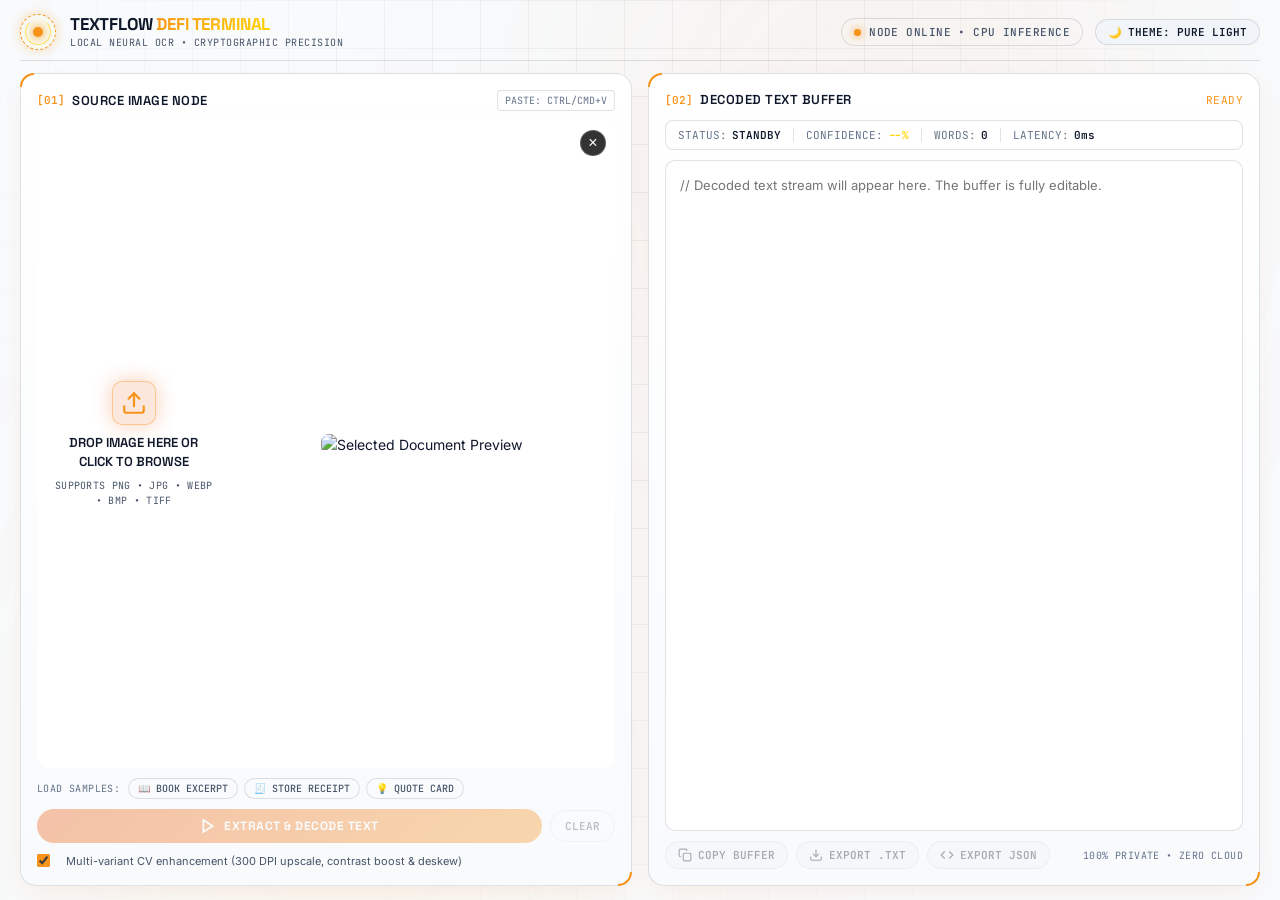
<file: static/index.html>
<!DOCTYPE html>
<html lang="en" data-theme="dark">
<head>
  <meta charset="UTF-8">
  <meta name="viewport" content="width=device-width, initial-scale=1.0">
  <title>TextFlow • Bitcoin DeFi OCR Terminal</title>
  <meta name="description" content="Local Machine Learning OCR system with Bitcoin DeFi aesthetic. Zero cloud AI, 100% private.">
  <link rel="preconnect" href="https://fonts.googleapis.com">
  <link rel="preconnect" href="https://fonts.gstatic.com" crossorigin>
  <link href="https://fonts.googleapis.com/css2?family=Inter:wght@400;500;600;700&family=JetBrains+Mono:wght@400;500;600&family=Space+Grotesk:wght@500;600;700&display=swap" rel="stylesheet">
  <link rel="stylesheet" href="/static/style.css">
  <script>
    (function () {
      var saved = localStorage.getItem('theme');
      var theme = saved || (window.matchMedia('(prefers-color-scheme: light)').matches ? 'light' : 'dark');
      document.documentElement.setAttribute('data-theme', theme);
    })();
  </script>
</head>
<body>
  <!-- Ambient Textured Void & Energy Fields -->
  <div class="textured-void" aria-hidden="true">
    <div class="network-grid"></div>
    <div class="energy-orb energy-orb-1"></div>
    <div class="energy-orb energy-orb-2"></div>
  </div>

  <div class="page-container">
    <!-- Top Navigation Bar -->
    <header class="app-header">
      <div class="header-left">
        <!-- Spinning Mini Orbital Node -->
        <div class="mini-orbital-node" aria-hidden="true">
          <div class="orbit-ring-outer"></div>
          <div class="orbit-ring-inner"></div>
          <div class="orbit-core"></div>
        </div>
        <div class="brand-title-wrap">
          <h1 class="brand-title">TEXTFLOW <span class="gradient-text">DEFI TERMINAL</span></h1>
          <p class="brand-subtitle">LOCAL NEURAL OCR &bull; CRYPTOGRAPHIC PRECISION</p>
        </div>
      </div>

      <div class="header-right">
        <!-- Live Node Telemetry Badge -->
        <div class="telemetry-badge">
          <span class="pulsing-beacon"></span>
          <span class="badge-text">NODE ONLINE &bull; CPU INFERENCE</span>
        </div>

        <!-- Theme Toggle Button (Black / White) -->
        <button id="themeBtn" class="theme-toggle-btn" type="button" aria-label="Toggle theme">
          <span class="theme-icon" id="themeIcon">☀️</span>
          <span id="themeLabel">THEME: TRUE VOID</span>
        </button>
      </div>
    </header>

    <!-- Main Workspace (Dual Block Terminal) -->
    <main class="workspace-grid">
      <!-- BLOCK 01: SOURCE INPUT NODE -->
      <section class="block-card input-block" aria-label="Input Image Node">
        <!-- Corner Accent Brackets -->
        <div class="corner-bracket corner-tl"></div>
        <div class="corner-bracket corner-br"></div>

        <div class="block-header">
          <div class="block-label">
            <span class="block-idx">[01]</span>
            <h2>SOURCE IMAGE NODE</h2>
          </div>
          <span class="shortcut-tag">PASTE: CTRL/CMD+V</span>
        </div>

        <!-- Interactive Drag & Drop Area -->
        <div class="drop-area" id="dropZone" tabindex="0" role="button" aria-label="Upload image">
          <input type="file" id="fileInput" accept="image/*" class="sr-only">
          
          <div id="dropPrompt" class="drop-prompt-content">
            <div class="holographic-node-icon">
              <svg width="26" height="26" viewBox="0 0 24 24" fill="none" stroke="currentColor" stroke-width="2" stroke-linecap="round" stroke-linejoin="round">
                <path d="M21 15v4a2 2 0 0 1-2 2H5a2 2 0 0 1-2-2v-4"/>
                <polyline points="17 8 12 3 7 8"/>
                <line x1="12" y1="3" x2="12" y2="15"/>
              </svg>
            </div>
            <p class="drop-headline">DROP IMAGE HERE OR CLICK TO BROWSE</p>
            <p class="drop-subtext">SUPPORTS PNG &bull; JPG &bull; WEBP &bull; BMP &bull; TIFF</p>
          </div>

          <div id="previewContainer" class="preview-container" hidden>
            <img id="imagePreview" alt="Selected Document Preview" class="preview-img">
            <button id="removeImgBtn" class="btn-icon-remove" type="button" title="Remove Image">&times;</button>
          </div>
        </div>

        <!-- Sample Loader Row -->
        <div class="samples-dock">
          <span class="dock-label">LOAD SAMPLES:</span>
          <button class="pill-sample-btn" type="button" data-sample="/samples/book_page.png">📖 BOOK EXCERPT</button>
          <button class="pill-sample-btn" type="button" data-sample="/samples/receipt.png">🧾 STORE RECEIPT</button>
          <button class="pill-sample-btn" type="button" data-sample="/samples/quote_card.png">💡 QUOTE CARD</button>
        </div>

        <!-- Controls Row -->
        <div class="actions-dock">
          <button id="processBtn" class="pill-cta-primary" type="button" disabled>
            <svg class="cta-icon" width="16" height="16" viewBox="0 0 24 24" fill="none" stroke="currentColor" stroke-width="2.5">
              <polygon points="5 3 19 12 5 21 5 3"/>
            </svg>
            <span id="processBtnText">EXTRACT &amp; DECODE TEXT</span>
          </button>

          <button id="clearBtn" class="pill-btn-outline" type="button" disabled>
            CLEAR
          </button>
        </div>

        <!-- Preprocessing Option Toggle -->
        <label class="toggle-option">
          <input type="checkbox" id="cvPreprocessing" checked>
          <span class="custom-checkbox"></span>
          <span class="toggle-text">Multi-variant CV enhancement (300 DPI upscale, contrast boost &amp; deskew)</span>
        </label>
      </section>

      <!-- BLOCK 02: DECODED TEXT BUFFER -->
      <section class="block-card output-block" aria-label="Decoded Text Buffer">
        <!-- Corner Accent Brackets -->
        <div class="corner-bracket corner-tl"></div>
        <div class="corner-bracket corner-br"></div>

        <div class="block-header">
          <div class="block-label">
            <span class="block-idx">[02]</span>
            <h2>DECODED TEXT BUFFER</h2>
          </div>
          <span id="statusIndicator" class="status-stream" role="status">READY</span>
        </div>

        <!-- Telemetry Stats Strip -->
        <div class="telemetry-strip" id="statsStrip">
          <div class="stat-cell">
            <span class="stat-name">STATUS:</span>
            <span class="stat-data" id="statStatus">STANDBY</span>
          </div>
          <div class="stat-divider"></div>
          <div class="stat-cell">
            <span class="stat-name">CONFIDENCE:</span>
            <span class="stat-data stat-gold" id="statConfidence">--%</span>
          </div>
          <div class="stat-divider"></div>
          <div class="stat-cell">
            <span class="stat-name">WORDS:</span>
            <span class="stat-data" id="statWords">0</span>
          </div>
          <div class="stat-divider"></div>
          <div class="stat-cell">
            <span class="stat-name">LATENCY:</span>
            <span class="stat-data" id="statLatency">0ms</span>
          </div>
        </div>

        <!-- Terminal Textarea Display -->
        <div class="editor-wrap">
          <textarea id="output" spellcheck="false" placeholder="// Decoded text stream will appear here. The buffer is fully editable."></textarea>
        </div>

        <!-- Output Action Toolbar -->
        <div class="output-toolbar">
          <button id="copyBtn" class="pill-action-btn" type="button" disabled>
            <svg width="14" height="14" viewBox="0 0 24 24" fill="none" stroke="currentColor" stroke-width="2">
              <rect x="9" y="9" width="13" height="13" rx="2" ry="2"/>
              <path d="M5 15H4a2 2 0 0 1-2-2V4a2 2 0 0 1 2-2h9a2 2 0 0 1 2 2v1"/>
            </svg>
            <span>COPY BUFFER</span>
          </button>

          <button id="downloadBtn" class="pill-action-btn" type="button" disabled>
            <svg width="14" height="14" viewBox="0 0 24 24" fill="none" stroke="currentColor" stroke-width="2">
              <path d="M21 15v4a2 2 0 0 1-2 2H5a2 2 0 0 1-2-2v-4"/>
              <polyline points="7 10 12 15 17 10"/>
              <line x1="12" y1="15" x2="12" y2="3"/>
            </svg>
            <span>EXPORT .TXT</span>
          </button>

          <button id="exportJsonBtn" class="pill-action-btn" type="button" disabled>
            <svg width="14" height="14" viewBox="0 0 24 24" fill="none" stroke="currentColor" stroke-width="2">
              <polyline points="16 18 22 12 16 6"/>
              <polyline points="8 6 2 12 8 18"/>
            </svg>
            <span>EXPORT JSON</span>
          </button>

          <span class="spacer"></span>
          <span class="security-stamp">100% PRIVATE &bull; ZERO CLOUD</span>
        </div>
      </section>
    </main>
  </div>

  <script src="/static/script.js"></script>
</body>
</html>
</file>
<file: static/style.css>
/* ==========================================================================
   Design System: The "Bitcoin DeFi" Aesthetic
   Precision Engineering • Cryptographic Trust • Digital Gold
   ========================================================================== */

:root {
  /* True Void & Bitcoin Fire Tokens */
  --bg-void: #030304;
  --bg-surface: #0F1115;
  --bg-surface-elevated: #161920;
  --bg-input: rgba(7, 8, 10, 0.85);

  --text-pure: #FFFFFF;
  --text-muted: #94A3B8;
  --text-dim: #64748B;

  --border-subtle: rgba(255, 255, 255, 0.08);
  --border-hover: rgba(247, 147, 26, 0.45);
  --border-active: #F7931A;

  /* Bitcoin Brand Accents */
  --btc-orange: #F7931A;
  --btc-burnt: #EA580C;
  --btc-gold: #FFD600;

  /* Gradients */
  --grad-primary: linear-gradient(135deg, #EA580C 0%, #F7931A 100%);
  --grad-gold: linear-gradient(135deg, #F7931A 0%, #FFD600 100%);
  --grad-surface: linear-gradient(180deg, rgba(15, 17, 21, 0.92) 0%, rgba(10, 11, 14, 0.96) 100%);

  /* Luminescent Glows (Never flat black shadows) */
  --glow-orange-sm: 0 0 15px -3px rgba(234, 88, 12, 0.45);
  --glow-orange-md: 0 0 25px -5px rgba(247, 147, 26, 0.55);
  --glow-orange-lg: 0 0 35px -5px rgba(247, 147, 26, 0.7);
  --glow-gold: 0 0 20px rgba(255, 214, 0, 0.35);
  --card-elevation: 0 0 50px -10px rgba(247, 147, 26, 0.08);

  /* Typography */
  --font-heading: 'Space Grotesk', system-ui, sans-serif;
  --font-body: 'Inter', system-ui, -apple-system, sans-serif;
  --font-mono: 'JetBrains Mono', ui-monospace, monospace;

  --ease-snappy: cubic-bezier(0.16, 1, 0.3, 1);
}

/* Light Theme Overrides */
:root[data-theme="light"] {
  --bg-void: #F8FAFC;
  --bg-surface: #FFFFFF;
  --bg-surface-elevated: #F1F5F9;
  --bg-input: #FFFFFF;

  --text-pure: #0F172A;
  --text-muted: #475569;
  --text-dim: #64748B;

  --border-subtle: rgba(15, 23, 42, 0.12);
  --border-hover: rgba(247, 147, 26, 0.6);
  --card-elevation: 0 10px 30px -10px rgba(234, 88, 12, 0.12);
  --grad-surface: linear-gradient(180deg, #FFFFFF 0%, #F8FAFC 100%);
}

*, *::before, *::after {
  box-sizing: border-box;
  margin: 0;
  padding: 0;
}

html, body {
  height: 100%;
}

body {
  background-color: var(--bg-void);
  color: var(--text-pure);
  font-family: var(--font-body);
  font-size: 14px;
  line-height: 1.5;
  overflow: hidden;
  position: relative;
  -webkit-font-smoothing: antialiased;
}

/* Background Network Grid & Radial Energy Orbs */
.textured-void {
  position: fixed;
  inset: 0;
  pointer-events: none;
  z-index: 0;
  overflow: hidden;
}

.network-grid {
  position: absolute;
  inset: 0;
  background-size: 48px 48px;
  background-image:
    linear-gradient(to right, rgba(255, 255, 255, 0.035) 1px, transparent 1px),
    linear-gradient(to bottom, rgba(255, 255, 255, 0.035) 1px, transparent 1px);
  mask-image: radial-gradient(circle at 50% 35%, black 30%, transparent 85%);
  -webkit-mask-image: radial-gradient(circle at 50% 35%, black 30%, transparent 85%);
}

:root[data-theme="light"] .network-grid {
  background-image:
    linear-gradient(to right, rgba(0, 0, 0, 0.05) 1px, transparent 1px),
    linear-gradient(to bottom, rgba(0, 0, 0, 0.05) 1px, transparent 1px);
}

.energy-orb {
  position: absolute;
  border-radius: 50%;
  filter: blur(140px);
  pointer-events: none;
}

.energy-orb-1 {
  width: 500px;
  height: 500px;
  top: -120px;
  right: 12%;
  background: radial-gradient(circle, rgba(247, 147, 26, 0.14) 0%, rgba(234, 88, 12, 0.05) 60%, transparent 100%);
}

.energy-orb-2 {
  width: 550px;
  height: 550px;
  bottom: -150px;
  left: 6%;
  background: radial-gradient(circle, rgba(255, 214, 0, 0.09) 0%, rgba(247, 147, 26, 0.03) 70%, transparent 100%);
}

/* Page Frame */
.page-container {
  position: relative;
  z-index: 1;
  height: 100vh;
  max-width: 1440px;
  margin: 0 auto;
  padding: 14px 20px;
  display: flex;
  flex-direction: column;
  gap: 12px;
}

/* Header */
.app-header {
  display: flex;
  align-items: center;
  justify-content: space-between;
  padding-bottom: 10px;
  border-bottom: 1px solid var(--border-subtle);
}

.header-left {
  display: flex;
  align-items: center;
  gap: 14px;
}

/* Spinning Mini Orbital Node */
.mini-orbital-node {
  position: relative;
  width: 36px;
  height: 36px;
  display: flex;
  align-items: center;
  justify-content: center;
}

.orbit-ring-outer {
  position: absolute;
  inset: 0;
  border: 1.5px dashed var(--btc-orange);
  border-radius: 50%;
  animation: spin 10s linear infinite;
  box-shadow: 0 0 12px rgba(247, 147, 26, 0.3);
}

.orbit-ring-inner {
  position: absolute;
  inset: 5px;
  border: 1.5px solid rgba(255, 214, 0, 0.6);
  border-radius: 50%;
  border-top-color: transparent;
  animation: spin 5s linear infinite reverse;
}

.orbit-core {
  width: 10px;
  height: 10px;
  border-radius: 50%;
  background: var(--btc-orange);
  box-shadow: 0 0 10px var(--btc-orange), 0 0 20px var(--btc-gold);
}

@keyframes spin {
  to { transform: rotate(360deg); }
}

.brand-title-wrap h1 {
  font-family: var(--font-heading);
  font-size: 17px;
  font-weight: 700;
  letter-spacing: -0.01em;
  color: var(--text-pure);
  line-height: 1.2;
}

.gradient-text {
  background: var(--grad-gold);
  -webkit-background-clip: text;
  -webkit-text-fill-color: transparent;
}

.brand-subtitle {
  font-family: var(--font-mono);
  font-size: 10px;
  color: var(--text-muted);
  letter-spacing: 0.05em;
}

.header-right {
  display: flex;
  align-items: center;
  gap: 12px;
}

/* Telemetry Badge */
.telemetry-badge {
  display: inline-flex;
  align-items: center;
  gap: 8px;
  font-family: var(--font-mono);
  font-size: 11px;
  font-weight: 500;
  color: var(--text-muted);
  padding: 5px 12px;
  border-radius: 9999px;
  background: rgba(255, 255, 255, 0.03);
  border: 1px solid var(--border-subtle);
  letter-spacing: 0.04em;
}

.pulsing-beacon {
  width: 7px;
  height: 7px;
  border-radius: 50%;
  background: var(--btc-orange);
  box-shadow: 0 0 8px var(--btc-orange);
  animation: beacon-pulse 2s infinite ease-in-out;
}

@keyframes beacon-pulse {
  0%, 100% { opacity: 0.6; transform: scale(0.9); }
  50% { opacity: 1; transform: scale(1.3); box-shadow: 0 0 12px var(--btc-orange); }
}

/* Theme Toggle Button */
.theme-toggle-btn {
  font-family: var(--font-mono);
  font-size: 11px;
  font-weight: 600;
  color: var(--text-pure);
  background: var(--bg-surface-elevated);
  border: 1px solid var(--border-subtle);
  border-radius: 9999px;
  padding: 5px 12px;
  display: inline-flex;
  align-items: center;
  gap: 6px;
  cursor: pointer;
  transition: all 0.2s var(--ease-snappy);
  user-select: none;
}

.theme-toggle-btn:hover {
  border-color: var(--btc-orange);
  box-shadow: 0 0 12px rgba(247, 147, 26, 0.25);
}

/* Main Workspace Grid (Dual Cards) */
.workspace-grid {
  flex: 1;
  min-height: 0;
  display: grid;
  grid-template-columns: 1fr 1fr;
  gap: 16px;
}

/* Block Cards */
.block-card {
  position: relative;
  min-height: 0;
  display: flex;
  flex-direction: column;
  gap: 10px;
  background: var(--grad-surface);
  border: 1px solid var(--border-subtle);
  border-radius: 16px;
  padding: 16px;
  box-shadow: var(--card-elevation);
  backdrop-filter: blur(16px);
  -webkit-backdrop-filter: blur(16px);
  transition: border-color 0.3s var(--ease-snappy), box-shadow 0.3s var(--ease-snappy);
}

.block-card:hover {
  border-color: rgba(247, 147, 26, 0.3);
  box-shadow: 0 0 35px -10px rgba(247, 147, 26, 0.15);
}

/* Decorative Corner Accents */
.corner-bracket {
  position: absolute;
  width: 14px;
  height: 14px;
  pointer-events: none;
}

.corner-tl {
  top: -1px;
  left: -1px;
  border-top: 2px solid var(--btc-orange);
  border-left: 2px solid var(--btc-orange);
  border-top-left-radius: 16px;
}

.corner-br {
  bottom: -1px;
  right: -1px;
  border-bottom: 2px solid var(--btc-orange);
  border-right: 2px solid var(--btc-orange);
  border-bottom-right-radius: 16px;
}

.block-header {
  display: flex;
  align-items: center;
  justify-content: space-between;
}

.block-label {
  display: flex;
  align-items: center;
  gap: 7px;
}

.block-idx {
  font-family: var(--font-mono);
  font-size: 11px;
  font-weight: 600;
  color: var(--btc-orange);
}

.block-label h2 {
  font-family: var(--font-heading);
  font-size: 13px;
  font-weight: 600;
  letter-spacing: 0.04em;
  color: var(--text-pure);
}

.shortcut-tag {
  font-family: var(--font-mono);
  font-size: 10px;
  color: var(--text-dim);
  background: rgba(255, 255, 255, 0.04);
  padding: 2px 7px;
  border-radius: 4px;
  border: 1px solid var(--border-subtle);
}

/* Interactive Drop Area */
.drop-area {
  flex: 1;
  min-height: 0;
  display: flex;
  align-items: center;
  justify-content: center;
  border: 1px dashed rgba(255, 255, 255, 0.15);
  border-radius: 12px;
  background: var(--bg-input);
  cursor: pointer;
  position: relative;
  overflow: hidden;
  transition: all 0.25s var(--ease-snappy);
}

.drop-area:hover, .drop-area.over, .drop-area:focus-visible {
  border-color: var(--btc-orange);
  background: rgba(247, 147, 26, 0.035);
  box-shadow: inset 0 0 30px rgba(247, 147, 26, 0.08);
  outline: none;
}

.drop-prompt-content {
  display: flex;
  flex-direction: column;
  align-items: center;
  gap: 6px;
  text-align: center;
  padding: 16px;
}

.holographic-node-icon {
  width: 44px;
  height: 44px;
  border-radius: 10px;
  background: rgba(234, 88, 12, 0.14);
  border: 1px solid rgba(247, 147, 26, 0.4);
  display: flex;
  align-items: center;
  justify-content: center;
  color: var(--btc-orange);
  margin-bottom: 2px;
  box-shadow: 0 0 20px rgba(234, 88, 12, 0.3);
  transition: transform 0.25s var(--ease-snappy), box-shadow 0.25s var(--ease-snappy);
}

.drop-area:hover .holographic-node-icon {
  transform: translateY(-2px) scale(1.06);
  box-shadow: 0 0 25px rgba(247, 147, 26, 0.5);
}

.drop-headline {
  font-family: var(--font-heading);
  font-size: 13px;
  font-weight: 600;
  color: var(--text-pure);
}

.drop-subtext {
  font-family: var(--font-mono);
  color: var(--text-muted);
  font-size: 10px;
  letter-spacing: 0.03em;
}

/* Image Preview inside Drop Area */
.preview-container {
  width: 100%;
  height: 100%;
  display: flex;
  align-items: center;
  justify-content: center;
  position: relative;
  padding: 8px;
}

.preview-img {
  max-width: 100%;
  max-height: 100%;
  object-fit: contain;
  border-radius: 8px;
}

.btn-icon-remove {
  position: absolute;
  top: 8px;
  right: 8px;
  width: 26px;
  height: 26px;
  border-radius: 50%;
  background: rgba(0, 0, 0, 0.8);
  border: 1px solid rgba(255, 255, 255, 0.2);
  color: #FFFFFF;
  font-size: 16px;
  line-height: 1;
  display: flex;
  align-items: center;
  justify-content: center;
  cursor: pointer;
  transition: all 0.2s;
}

.btn-icon-remove:hover {
  background: #DC2626;
  border-color: #DC2626;
  transform: scale(1.1);
}

/* Samples Dock */
.samples-dock {
  display: flex;
  align-items: center;
  gap: 6px;
  flex-wrap: wrap;
}

.dock-label {
  font-family: var(--font-mono);
  font-size: 10px;
  color: var(--text-dim);
  letter-spacing: 0.04em;
  margin-right: 2px;
}

.pill-sample-btn {
  font-family: var(--font-mono);
  font-size: 10px;
  font-weight: 500;
  color: var(--text-muted);
  background: rgba(255, 255, 255, 0.03);
  border: 1px solid var(--border-subtle);
  border-radius: 9999px;
  padding: 3px 9px;
  cursor: pointer;
  transition: all 0.2s var(--ease-snappy);
}

.pill-sample-btn:hover {
  border-color: var(--btc-orange);
  color: var(--text-pure);
  background: rgba(247, 147, 26, 0.08);
}

/* Actions Dock */
.actions-dock {
  display: flex;
  align-items: center;
  gap: 8px;
}

/* Primary CTA Button (The Bitcoin Fire Glow) */
.pill-cta-primary {
  flex: 1;
  font-family: var(--font-heading);
  font-size: 12px;
  font-weight: 700;
  letter-spacing: 0.04em;
  text-transform: uppercase;
  color: #FFFFFF;
  background: var(--grad-primary);
  border: none;
  border-radius: 9999px;
  padding: 9px 18px;
  display: inline-flex;
  align-items: center;
  justify-content: center;
  gap: 8px;
  cursor: pointer;
  box-shadow: var(--glow-orange-sm);
  transition: all 0.25s var(--ease-snappy);
  user-select: none;
}

.pill-cta-primary:hover:not(:disabled) {
  transform: translateY(-1px) scale(1.02);
  box-shadow: var(--glow-orange-md);
  filter: brightness(1.08);
}

.pill-cta-primary:active:not(:disabled) {
  transform: translateY(0) scale(0.99);
}

.pill-cta-primary:disabled {
  opacity: 0.35;
  cursor: not-allowed;
  box-shadow: none;
}

.pill-btn-outline {
  font-family: var(--font-mono);
  font-size: 11px;
  font-weight: 600;
  color: var(--text-muted);
  background: transparent;
  border: 1px solid var(--border-subtle);
  border-radius: 9999px;
  padding: 8px 14px;
  cursor: pointer;
  transition: all 0.2s var(--ease-snappy);
}

.pill-btn-outline:hover:not(:disabled) {
  border-color: rgba(255, 255, 255, 0.3);
  color: var(--text-pure);
}

.pill-btn-outline:disabled {
  opacity: 0.35;
  cursor: not-allowed;
}

/* Toggle Option */
.toggle-option {
  display: flex;
  align-items: center;
  gap: 8px;
  font-family: var(--font-body);
  font-size: 11px;
  color: var(--text-muted);
  cursor: pointer;
  user-select: none;
}

.toggle-option input {
  accent-color: var(--btc-orange);
  cursor: pointer;
}

/* Telemetry Strip in Output Block */
.telemetry-strip {
  display: flex;
  align-items: center;
  gap: 12px;
  background: var(--bg-input);
  border: 1px solid var(--border-subtle);
  border-radius: 8px;
  padding: 6px 12px;
  font-family: var(--font-mono);
  font-size: 11px;
}

.stat-cell {
  display: flex;
  align-items: center;
  gap: 5px;
}

.stat-name {
  color: var(--text-dim);
}

.stat-data {
  color: var(--text-pure);
  font-weight: 600;
}

.stat-gold {
  color: var(--btc-gold);
}

.stat-divider {
  width: 1px;
  height: 14px;
  background: var(--border-subtle);
}

.status-stream {
  font-family: var(--font-mono);
  font-size: 11px;
  color: var(--btc-orange);
  letter-spacing: 0.04em;
}

/* Textarea Output Display */
.editor-wrap {
  flex: 1;
  min-height: 0;
  display: flex;
  flex-direction: column;
}

textarea {
  flex: 1;
  min-height: 0;
  resize: none;
  background: var(--bg-input);
  color: var(--text-pure);
  border: 1px solid var(--border-subtle);
  border-radius: 10px;
  padding: 14px;
  font-family: var(--font-body);
  font-size: 13px;
  line-height: 1.65;
  transition: border-color 0.2s, box-shadow 0.2s;
}

textarea:focus {
  outline: none;
  border-color: var(--border-active);
  box-shadow: 0 0 20px -5px rgba(247, 147, 26, 0.25);
}

textarea::-webkit-scrollbar {
  width: 6px;
}
textarea::-webkit-scrollbar-track {
  background: transparent;
}
textarea::-webkit-scrollbar-thumb {
  background: rgba(255, 255, 255, 0.15);
  border-radius: 9999px;
}
textarea::-webkit-scrollbar-thumb:hover {
  background: var(--btc-orange);
}

/* Output Toolbar */
.output-toolbar {
  display: flex;
  align-items: center;
  gap: 8px;
}

.pill-action-btn {
  font-family: var(--font-mono);
  font-size: 11px;
  font-weight: 600;
  color: var(--text-pure);
  background: var(--bg-surface-elevated);
  border: 1px solid var(--border-subtle);
  border-radius: 9999px;
  padding: 6px 12px;
  display: inline-flex;
  align-items: center;
  gap: 6px;
  cursor: pointer;
  transition: all 0.2s var(--ease-snappy);
}

.pill-action-btn:hover:not(:disabled) {
  border-color: var(--btc-orange);
  background: rgba(247, 147, 26, 0.08);
  box-shadow: 0 0 15px rgba(247, 147, 26, 0.2);
}

.pill-action-btn:disabled {
  opacity: 0.35;
  cursor: not-allowed;
}

.spacer {
  flex: 1;
}

.security-stamp {
  font-family: var(--font-mono);
  font-size: 10px;
  color: var(--text-dim);
  letter-spacing: 0.04em;
}

.sr-only {
  position: absolute;
  width: 1px;
  height: 1px;
  padding: 0;
  margin: -1px;
  overflow: hidden;
  clip: rect(0, 0, 0, 0);
  white-space: nowrap;
  border-width: 0;
}

/* Responsive Adaptation */
@media (max-width: 860px) {
  body {
    overflow: auto;
  }
  .page-container {
    height: auto;
    min-height: 100vh;
  }
  .workspace-grid {
    grid-template-columns: 1fr;
  }
  .drop-area {
    min-height: 220px;
  }
  textarea {
    min-height: 260px;
  }
}
</file>
